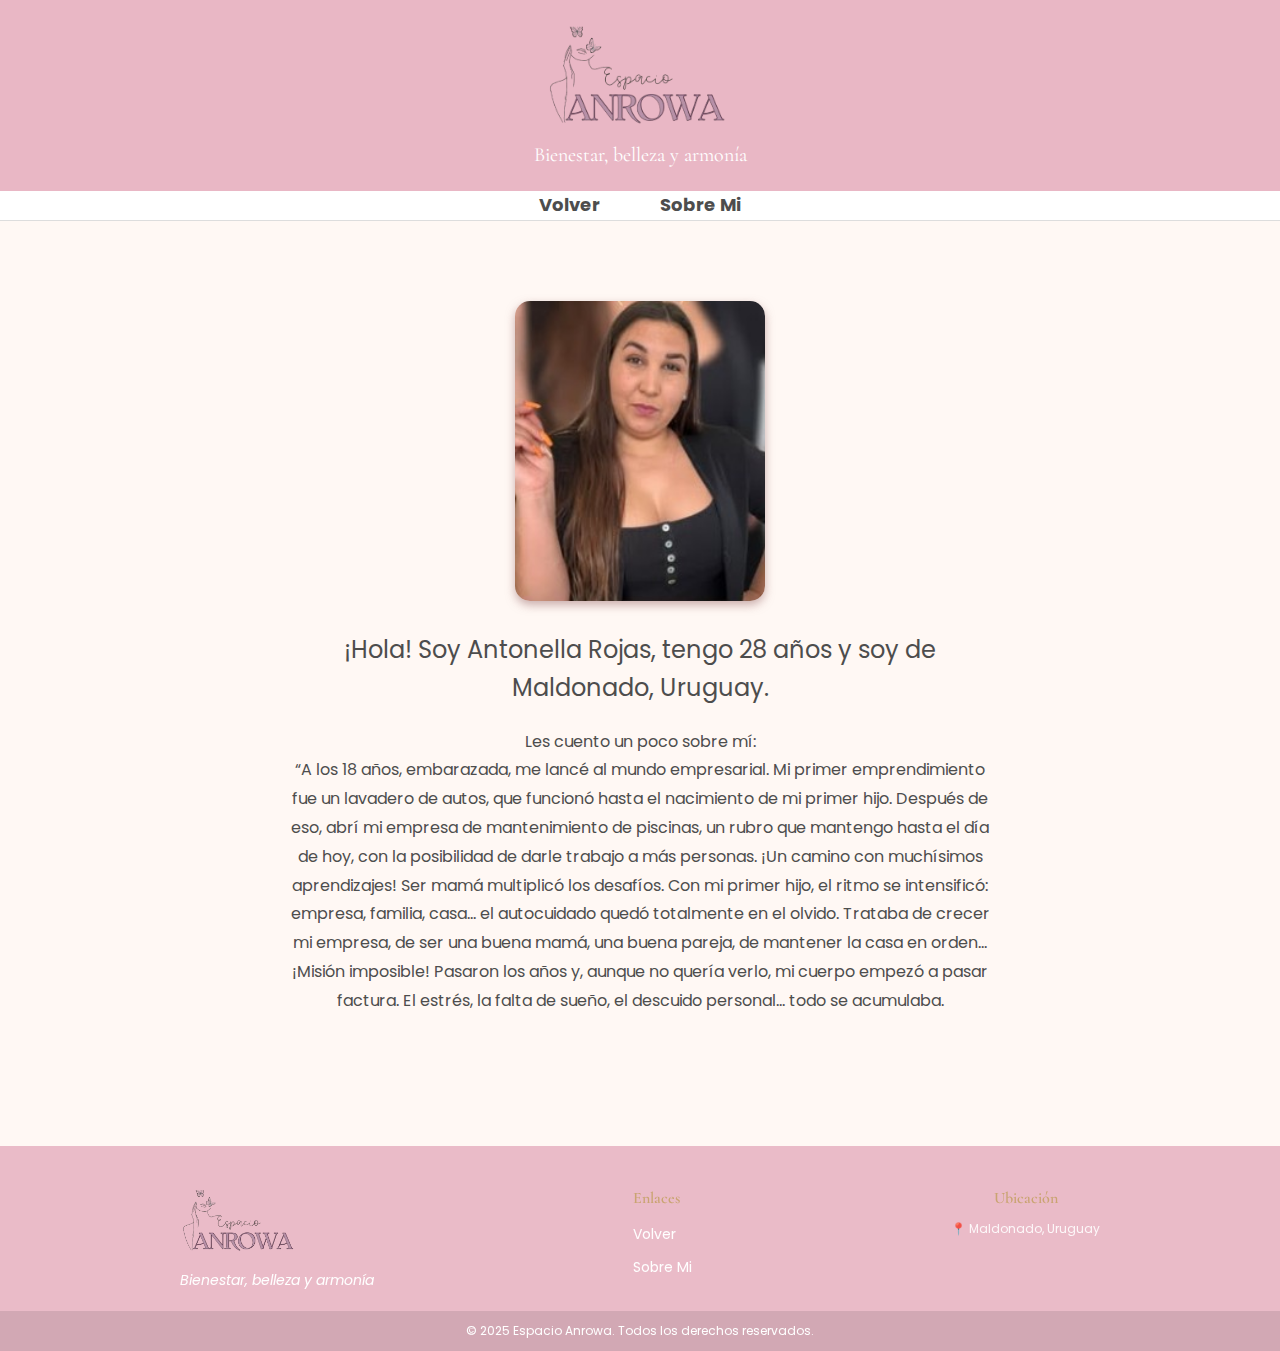
<file: antonella.html>
<!DOCTYPE html>
<html lang="es">
<head>
  <meta charset="UTF-8">
  <meta name="viewport" content="width=device-width, initial-scale=1.0">
  <title>Antonella Rojas — Espacio Anrowa</title>
  <meta name="description" content="Sobre Antonella Rojas — masajista y responsable de Espacio Anrowa en Maldonado. Experiencia en bienestar y estética.">

  <!-- Open Graph / Twitter -->
  <meta property="og:title" content="Antonella Rojas — Espacio Anrowa">
  <meta property="og:description" content="Sobre Antonella Rojas, su trayectoria en bienestar y estética. Turnos en Espacio Anrowa de 10:00 a 20:00.">
  <meta property="og:image" content="/img/perfil.webp">
  <meta name="twitter:card" content="summary">
  <meta name="twitter:title" content="Antonella Rojas — Espacio Anrowa">
  <meta name="twitter:description" content="Sobre Antonella Rojas, su trayectoria en bienestar y estética.">

  <link rel="icon" type="image/png" href="/favicon-96x96.png" sizes="96x96" />
  <link rel="icon" type="image/svg+xml" href="/favicon.svg" />
  <link rel="shortcut icon" href="/favicon.ico" />
  <link rel="apple-touch-icon" sizes="180x180" href="/apple-touch-icon.png" />
  <meta name="apple-mobile-web-app-title" content="MyWebSite" />
  <link rel="manifest" href="site.webmanifest" />

  <link rel="preconnect" href="https://fonts.googleapis.com">
  <link rel="preconnect" href="https://fonts.gstatic.com" crossorigin>
  <link href="https://fonts.googleapis.com/css2?family=Cormorant+Garamond:ital,wght@0,300..700;1,300..700&family=Poppins:ital,wght@0,100;0,200;0,300;0,400;0,500;0,600;0,700;0,800;0,900;1,100;1,200;1,300;1,400;1,500;1,600;1,700;1,800;1,900&display=swap" rel="stylesheet">

  <link rel="stylesheet" href="css/styles.css">
</head>
<body>

    <header>
    <img src="logo-sinfondo.png" alt="Logo Espacio Anrowa" class="logo">
    <p class="slogan">Bienestar, belleza y armonía</p>
  </header>

  <nav class="nav">
    <ul>
      <li><a href="index.html">Volver</a></li>
      <li><a href="#sobremi">Sobre Mi</a></li>
    </ul>
  </nav>

  <section id="sobremi" class="section inicio">
    
    <img src="img/perfil.webp" alt="antonella" class="foto-anto">
    <h1 class="inicio-titulo">¡Hola! Soy <span>Antonella Rojas</span>, tengo 28 años y soy de Maldonado, Uruguay.</h1>
    <div class="p-container">
      <p class="inicio-p">Les cuento un poco sobre mí:</p>
      <p class="inicio-p">“A los 18 años, embarazada, me lancé al mundo empresarial. Mi primer emprendimiento fue un lavadero de autos, que funcionó hasta el nacimiento de mi primer hijo. Después de eso, abrí mi empresa de mantenimiento de piscinas, un rubro que mantengo hasta el día de hoy, con la posibilidad de darle trabajo a más personas. ¡Un camino con muchísimos aprendizajes! Ser mamá multiplicó los desafíos. Con mi primer hijo, el ritmo se intensificó: empresa, familia, casa... el autocuidado quedó totalmente en el olvido. Trataba de crecer mi empresa, de ser una buena mamá, una buena pareja, de mantener la casa en orden... ¡Misión imposible! Pasaron los años y, aunque no quería verlo, mi cuerpo empezó a pasar factura. El estrés, la falta de sueño, el descuido personal... todo se acumulaba.</p>
    </div>
  </section>

    <footer class="footer">
    <div class="footer-contenido">
      <div class="footer-logo">
        <img src="logo-sinfondo.png" alt="Logo Espacio Anrowa">
        <p>Bienestar, belleza y armonía</p>
      </div>

      <div class="footer-enlaces">
        <h4>Enlaces</h4>
        <ul>
          <li><a href="index.html">Volver</a></li>
          <li><a href="#sobremi">Sobre Mi</a></li>
        </ul>
      </div>

      <div class="footer-contacto">
        <h4>Ubicación</h4>
        
        <p class="footer-direccion">📍 Maldonado, Uruguay</p>
      </div>
    </div>

    <div class="footer-bottom">
      <p>© 2025 Espacio Anrowa. Todos los derechos reservados.</p>
    </div>
  </footer>
</body>
</html>
</file>
<file: css/styles.css>
:root {
  --rosa: #e9b7c5;
  --beige: #fff8f4;
  --dorado: #caa472;
  --texto: #4d4d4d;

  --fuenteHeader: "Cormorant Garamond", serif;
  --fuenteGenera: "Poppins", sans-serif;
}

html {
  font-size: 62.5%; 
  scroll-behavior: smooth
}

*, *::before, *::after {
  margin: 0;
  padding: 0;
  box-sizing: border-box;
}

body {
  font-family: "Poppins", sans-serif;
  background-color: var(--beige);
  color: var(--texto);
  line-height: 1.6;
  text-align: center;
  margin: 0 auto;
  width: 100%;
  max-width: 100%;
  overflow-x: hidden;
  -webkit-text-size-adjust: 100%; /* evitar que iOS aumente el tamaño del texto automáticamente */
  -ms-text-size-adjust: 100%;
  text-size-adjust: 100%;
}

header {
  background-color: var(--rosa);
  padding: 1.5rem;
  color: white;
  font-family: var(--fuenteHeader);
}

.logo {
  width: 15rem;
  height: auto;
}

.slogan {
    font-size: 1.6rem;
}

nav ul {
  list-style: none;
  padding: 0;
  background-color: white;
  margin: 0;
  display: flex;
  justify-content: center;
  border-bottom: 1px solid #ddd;
}

nav a {
  color: var(--texto);
  font-family: var(--fuenteGenera);
  text-decoration: none;
  font-weight: bold;
  padding: 1rem;
  font-size: 1.2rem;
}

nav a:hover {
    color: var(--rosa);
}

.section {
  width: 100%;
  max-width: 100%;
  margin: 0 auto;
}

#reservaForm {
  display: flex;
  flex-direction: column;
  gap: 0.8rem;
  margin: 0 auto;
  max-width: 400px;
}

input, select {
  padding: 0.8rem;
  border-radius: 6px;
  border: 1px solid #ccc;
}

.btn-reservar {
  background-color: var(--dorado);
  color: white;
  border: none;
  padding: 1rem;
  border-radius: 6px;
  font-weight: bold;
  cursor: pointer;
}

.btn-reservar:hover {
  opacity: 0.9;
}

/* Pop-up */
.popup {
  display: none;
  position: fixed;
  top: 0;
  left: 0;
  width: 100%;
  height: 100%;
  background: rgba(255, 255, 255, 0.5);
  backdrop-filter: blur(6px);
  justify-content: center;
  align-items: center;
}

.popup-content {
  background: white;
  border-radius: 10px;
  padding: 2rem;
  width: 80%;
  max-width: 350px;
  text-align: center;
  box-shadow: 0 4px 10px rgba(0,0,0,0.1);
}

.popup button {
  background-color: var(--rosa);
  border: none;
  padding: 0.7rem 1.2rem;
  border-radius: 5px;
  color: white;
  cursor: pointer;
  margin-top: 1rem;
}

/* INICIO */
.inicio {
    width: 90%;
    display: flex;
    flex-direction: column;
    align-items: center;
    justify-self: center;
}

.inicio-titulo {
    font-size: 1.8rem;
    text-align: center;
    font-weight: 400;
    padding-top: 3rem;
    
}

.p-container {
  display: flex;
  flex-direction: column;
  justify-content: center;
  padding-top: 2rem;
  padding-bottom: 4rem;
}

.foto-anto {
  height: 30rem;
  width: auto;
  margin-top: 3rem;
  border-radius: 1.5rem;
  box-shadow: 0 4px 10px rgba(167, 124, 124, 0.603);
}

.inicio-p {
  font-size: 1.4rem;
  text-align: left;
}

.inicio a {
  font-size: 1.8rem;
  text-decoration: none;
  color: var(--texto);
}

.inicio a span {
  color: var(--rosa);
  cursor: pointer;
}

.inicio a span:hover {
  color: var(--dorado);
}

.redes-sociales {
  display: flex;
  gap: 1.5rem;
  padding-top: 1rem;
  padding-bottom: 4rem;
}

.redes-sociales a svg {
  height: 2.5rem;
  width: auto;
  color: var(--dorado);
  cursor: pointer;
}

.redes-sociales a svg:hover {
  color: var(--rosa);
}



/* SERVICIOS */
.servicios-titulo {
    font-size: 2.5rem;
    color: var(--dorado);
    font-family: var(--fuenteHeader);
    padding-top: 3rem;
    padding-bottom: 1.5rem;
}

.servicios-lista {
  list-style: none;
  padding: 0;
  width: 90%;
  margin: 0 auto;
  line-height: 3rem;
  font-size: 1.3rem;
  display: flex;
  flex-direction: column;
  justify-self: center;
  text-align: center;
  padding-bottom: 4rem;
}

.servicios-lista li {
    text-align: start;
}


/* AGENDA */
.agenda-titulo {
  font-size: 2.5rem;
  color: var(--dorado);
  font-family: var(--fuenteHeader);
  margin-bottom: 2rem;
  letter-spacing: 0.5px;
}

#reservaForm {
  display: flex;
  flex-direction: column;
  gap: 1.5rem;
  margin: 0 auto;
  max-width: 400px;
  padding: 2rem;
  background: rgba(255, 248, 244, 0.7);
  border-radius: 12px;
  box-shadow: 0 4px 12px rgba(202, 164, 114, 0.15);
  backdrop-filter: blur(10px);
  transition: all 0.3s ease;
}

#reservaForm:hover {
  box-shadow: 0 6px 18px rgba(202, 164, 114, 0.25);
}

#reservaForm label {
  text-align: left;
  font-size: 1.3rem;
  font-weight: 500;
  color: var(--texto);
}

/* Inputs y selects */
#reservaForm input,
#reservaForm select {
  width: 100%;
  padding: 1rem;
  font-size: 1.3rem;
  border-radius: 8px;
  border: 1px solid #e5c7b4;
  background-color: rgba(255, 255, 255, 0.85);
  font-family: var(--fuenteGenera);
  color: var(--texto);
  transition: all 0.3s ease;
}

/* Focus (cuando el usuario selecciona fecha, hora o servicio) */
#reservaForm input:focus,
#reservaForm select:focus {
  outline: none;
  border-color: var(--dorado);
  background-color: #fffdfb;
  box-shadow: 0 0 6px rgba(202, 164, 114, 0.3);
}

/* Estilo para el date y time picker */
#reservaForm input[type="date"],
#reservaForm input[type="time"] {
  appearance: none;
  -webkit-appearance: none;
  color: var(--texto);
  background-image: linear-gradient(to right, #fffdfb, #fffaf7);
  cursor: pointer;
}

/* Estilo específico para el input de hora: más compacto y centrado */
#reservaForm input[type="time"] {
  max-width: 14rem; /* ancho reducido para que no ocupe todo el formulario */
  width: 100%;
  margin: 0 auto;
  text-align: center;
  padding-left: 0.6rem;
  padding-right: 0.6rem;
}

/* En pantallas grandes permitir que crezca un poco */
@media (min-width: 768px) {
  #reservaForm input[type="time"] {
    max-width: 16rem;
  }
}

/* Ajustes móviles: mantener fuente >=16px (1.6rem con html 62.5%) y tamaño cómodo */
@media (max-width: 576px) {
  #reservaForm input[type="time"] {
    font-size: 1.6rem;
    max-width: 14rem;
  }

  /* Alineación del label para que quede visualmente bien con el input corto */
  #reservaForm label[for="hora"] {
    display: block;
    margin-bottom: 0.2rem;
    text-align: left;
    font-size: 1.4rem;
  }
}

.flatpickr-calendar {
  font-family: "Poppins", sans-serif;
  border-radius: 12px;
  background: #fffdfb;
  box-shadow: 0 5px 15px rgba(0,0,0,0.1);
}

.flatpickr-day.selected, 
.flatpickr-day.startRange, 
.flatpickr-day.endRange {
  background: #e5c7b4;
  color: #000;
}

.btn-reservar {
  background-color: var(--dorado);
  color: white;
  border: none;
  padding: 1.2rem;
  border-radius: 10px;
  font-weight: 600;
  font-size: 1.4rem;
  cursor: pointer;
  transition: all 0.3s ease;
  box-shadow: 0 4px 10px rgba(202, 164, 114, 0.2);
}

.btn-reservar:hover {
  background-color: #b58a5e;
  transform: translateY(-2px);
  box-shadow: 0 6px 12px rgba(202, 164, 114, 0.3);
}



/* CONTACTO */
.contacto-titulo {
    font-size: 2.5rem;
    font-family: var(--fuenteHeader);
    color: var(--dorado);
    padding-top: 3rem;
    padding-bottom: 1.5rem;
}

.contacto-p {
    display: flex;
    flex-direction: column;
    text-align: left;
    justify-self: center;
    padding-bottom: 1.2rem;
    font-size: 1.3rem;
}

.btn-whatsapp-contacto {
  display: flex;
  justify-content: center;
  text-align: center;
  width: 15rem;
  gap: 0.5rem;
  background-color: #25d366;
  color: white;
  padding: 0.8rem 1.2rem;
  border-radius: 50px;
  text-decoration: none;
  font-weight: 600;
  transition: background 0.2s ease;
  margin: 0 auto;
}

.btn-whatsapp-contacto:hover {
  background-color: #1ebe5d;
}

.map {
  margin-top: 4rem;
}

.map iframe {
  width: 100%;
  height: 300px;
  border: 0;
  border-radius: 8px;
}

/* FOOTER */
.footer {
  background: rgba(233, 183, 197, 0.95); /* translúcido */
  backdrop-filter: blur(8px);
  color: white;
  font-family: var(--fuenteGenera);
  margin-top: 4rem;
  padding-top: 3rem;
}

.footer-contenido {
  display: flex;
  flex-direction: column;
  align-items: center;
  gap: 2rem;
  max-width: 1000px;
  margin: 0 auto;
  padding: 0 2rem;
}

.footer-logo img {
  width: 100px;
  height: auto;
  margin-bottom: 0.5rem;
}

.footer-logo p {
  font-size: 1.3rem;
  font-style: italic;
}

.footer-enlaces h4,
.footer-contacto h4 {
  font-family: var(--fuenteHeader);
  font-weight: 600;
  font-size: 1.6rem;
  margin-bottom: 0.8rem;
  color: var(--dorado);
}

.footer-enlaces ul {
  list-style: none;
  padding: 0;
}

.footer-enlaces li {
  margin: 0.4rem 0;
}

.footer-enlaces a {
  color: white;
  text-decoration: none;
  font-size: 1.3rem;
  transition: color 0.3s ease;
}

.footer-enlaces a:hover {
  color: var(--dorado);
}

.footer-contacto {
  text-align: center;
}

.footer-whatsapp {
  display: inline-flex;
  align-items: center;
  gap: 0.5rem;
  background-color: #25d366;
  color: white;
  padding: 0.7rem 1.2rem;
  border-radius: 30px;
  font-weight: 600;
  text-decoration: none;
  transition: transform 0.2s ease;
}

.footer-whatsapp:hover {
  transform: scale(1.05);
  background-color: #1ebe5d;
}

.footer-direccion {
  font-size: 1.2rem;
  margin-top: 0.8rem;
  color: #fff;
  opacity: 0.9;
}

.footer-bottom {
  background: rgba(0, 0, 0, 0.1);
  text-align: center;
  padding: 1rem;
  font-size: 1.2rem;
  margin-top: 2rem;
}


/* RESPONSIVE */


/* SM - Small (teléfonos grandes en horizontal) */
@media (min-width: 576px) {
  .servicios-lista { 
    width: 60%;
  }
}

/* MD - Medium (tablets vertical/horizontal) */
@media (min-width: 768px) {
  body {
    font-size: 1.6rem;
  }

  header {
    padding: 2rem;
  }

  nav ul {
    justify-content: center;
    gap: 3rem;
  }

  .nav ul li a {
    font-size: 1.8rem;
  }

  .logo {
    width: 18rem;
  }

  .section {
    padding: 4rem 2rem;
    max-width: 90%;
    margin: 0 auto;
  }

  .inicio-titulo {
    font-size: 2rem;
    max-width: 700px;
  }

  .inicio-p {
    font-size: 1.5rem;
    text-align: center;
    max-width: 700px;
    margin: 0 auto;
  }

  .servicios-lista {
    font-size: 1.5rem;
    width: 80%;
    margin: 0 auto;
  }

    #reservaForm {
    max-width: 500px;
    padding: 3rem;
  }

  .agenda-titulo {
    font-size: 2.2rem;
  }

  #reservaForm input,
  #reservaForm select {
    font-size: 1.4rem;
  }

  .btn-reservar {
    font-size: 1.5rem;
  }

  .map iframe {
    height: 400px;
  }

  .footer-contenido {
    flex-direction: row;
    justify-content: space-between;
    align-items: flex-start;
    text-align: left;
  }

  .footer-logo img {
    width: 120px;
  }

  .footer-logo p {
    font-size: 1.4rem;
  }

  .footer-enlaces a {
    font-size: 1.4rem;
  }
}

/* LG - Large (laptops / notebooks) */
@media (min-width: 992px) {
  .logo {
    width: 19rem;
    height: auto;
  }

  .slogan {
      font-size: 2rem;
  }

    .servicios-lista {
    width: 60%;
  }
}

/* XL - Extra Large (desktops grandes) */
@media (min-width: 1200px) {
    body {
    font-size: 1.8rem;
    margin: 0 auto;
  }


  nav ul {
    justify-content: center;
    gap: 4rem;
  }

  .section {
    max-width: 1000px;
    padding: 5rem 3rem;
  }

  .inicio-titulo {
    font-size: 2.4rem;
  }

  .inicio-p {
    font-size: 1.6rem;
    line-height: 1.8;
  }

  .servicios-lista {
    font-size: 1.6rem;
    width: 70%;
  }

  .map iframe {
    height: 500px;
    border-radius: 12px;
  }

  .footer-contenido {
    padding: 0 4rem;
  }

  .footer {
    padding-top: 4rem;
  }
}


/* Fix para móviles: inputs/selects más compactos y evitar apariencia excesiva del select nativo */
@media (max-width: 576px) {
  /* Formularios más compactos en móviles */
  #reservaForm {
    padding: 1rem;
    gap: 0.5rem;
  }

  /* Inputs, selects y botones del formulario: evitar auto-zoom en iOS usando >=16px */
  #reservaForm input,
  #reservaForm select,
  #reservaForm button {
    font-size: 1.6rem; /* 16px — previene el auto-zoom en iOS */
    padding: 0.6rem 0.8rem;
    line-height: 1.15;
  }

  /* Forzar apariencia consistente en Safari/iOS para selects */
  #reservaForm select {
    -webkit-appearance: none;
    appearance: none;
  }

  /* Select específico (hora) más compacto y con posición de icono */
  #reservaForm select#hora {
    background-position: right 0.9rem center;
    background-repeat: no-repeat;
    background-size: 1.2rem;
    max-height: 4rem;
  }

  /* Opciones dentro del select, algunos navegadores respetan este estilo */
  select option {
    font-size: 1.6rem;
    padding: 0.3rem 0.4rem;
  }

  /* Botón reservar tamaño adecuado en móvil */
  .btn-reservar {
    font-size: 1.6rem;
    padding: 0.85rem;
  }

  /* Evitar que iframes/mapas empujen el layout en móvil */
  .map iframe {
    height: 240px;
  }
}
</file>
